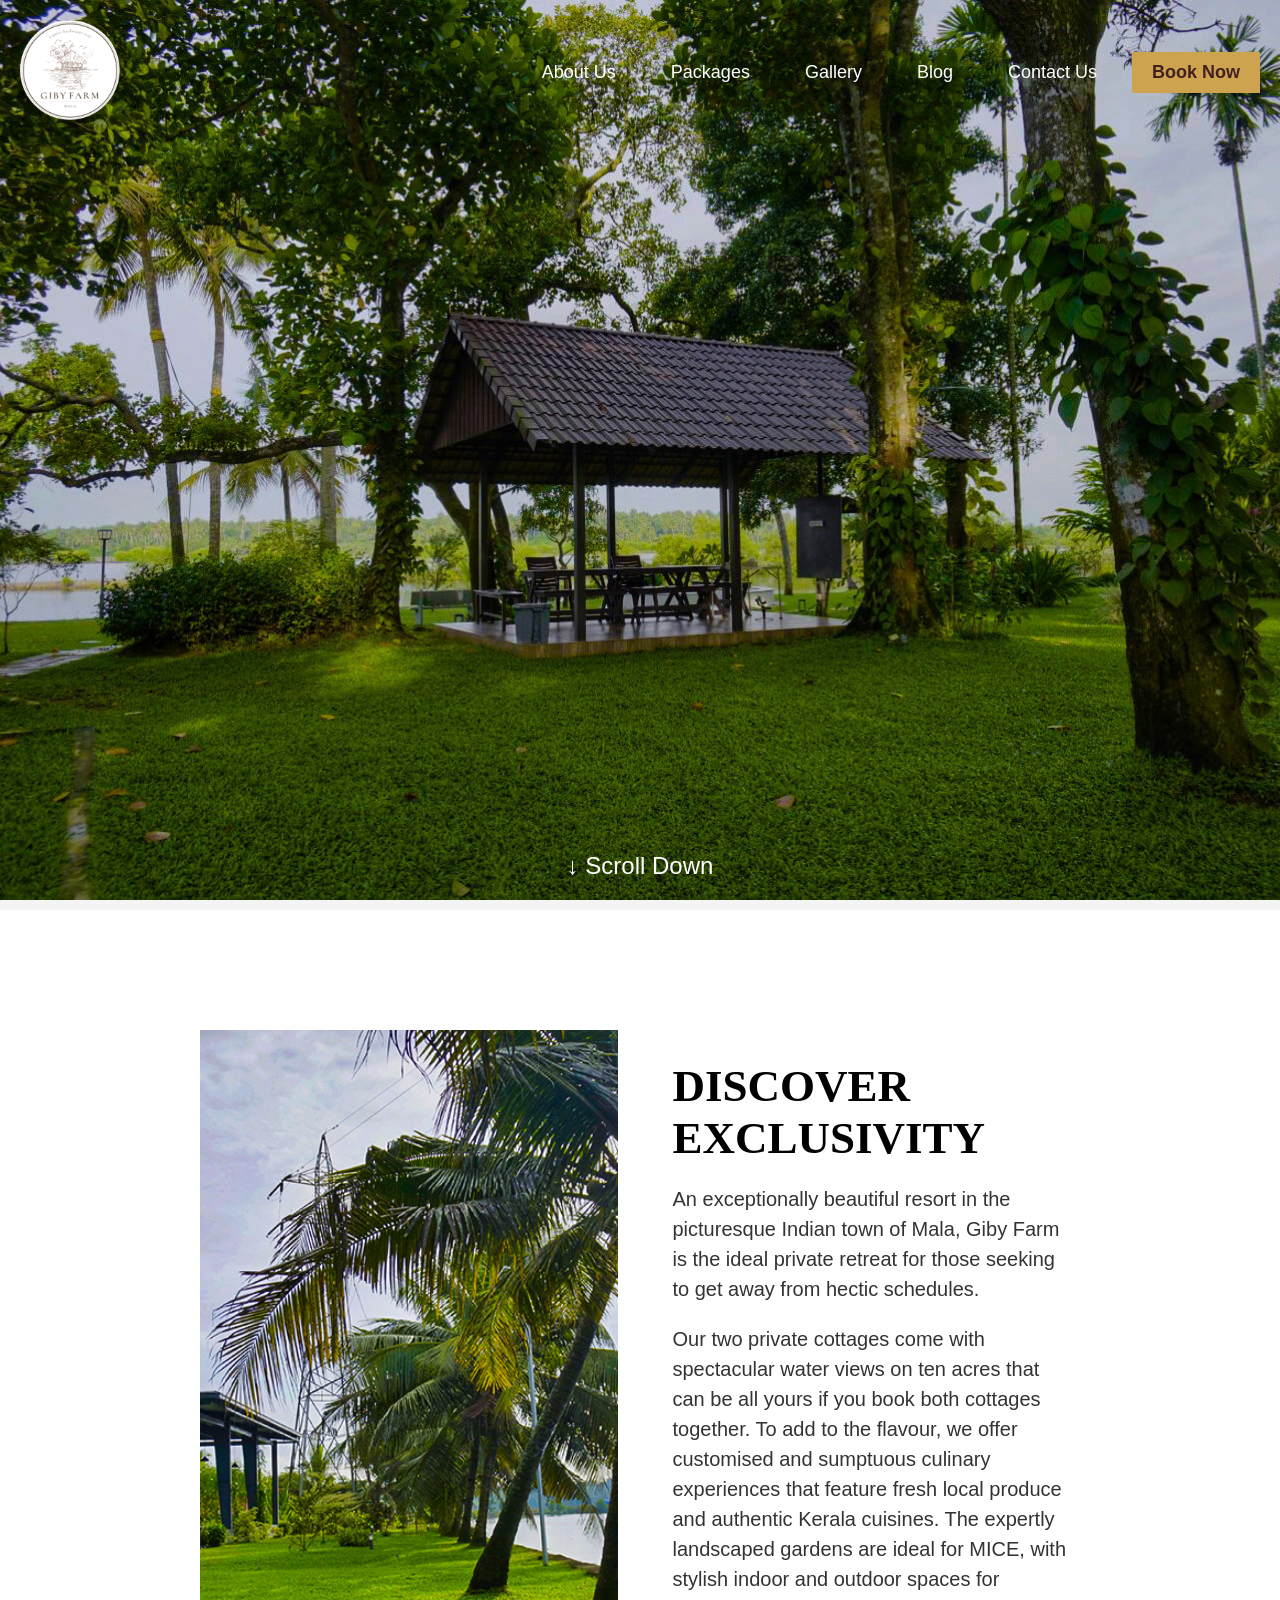
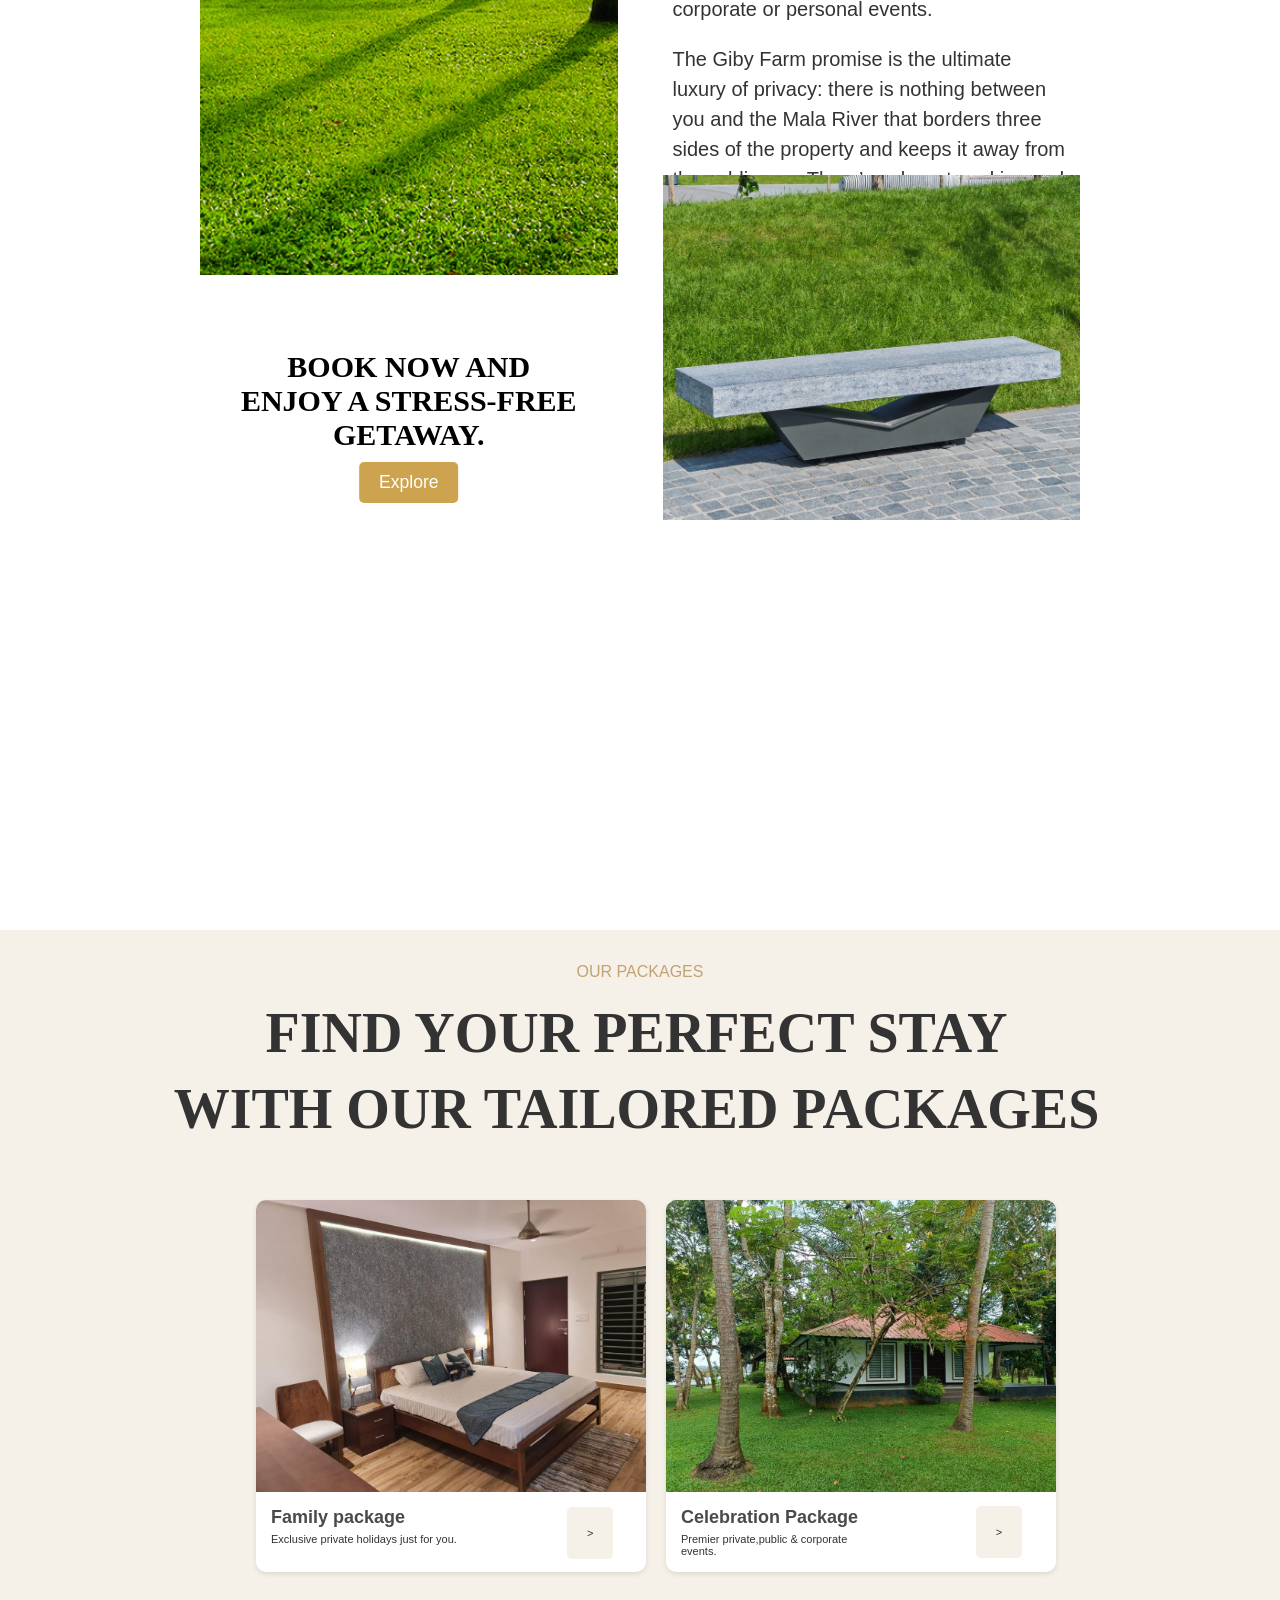
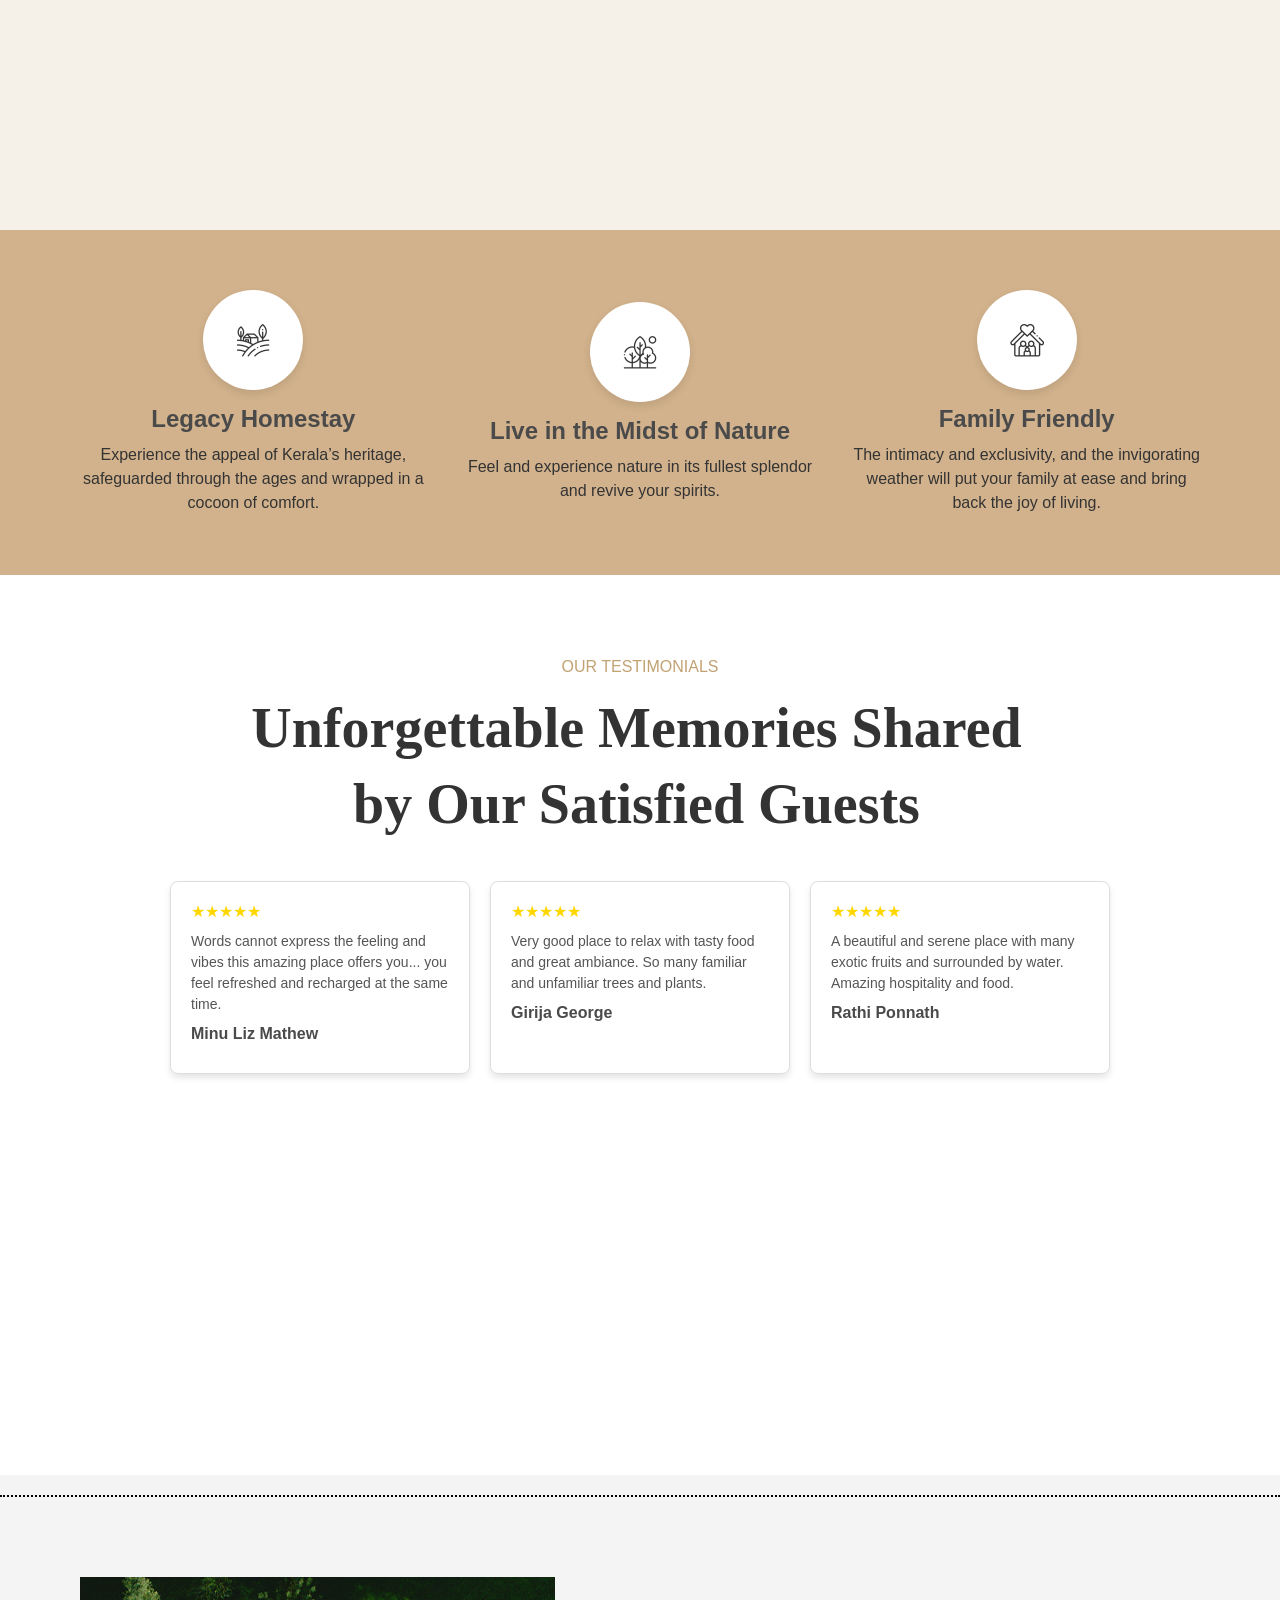
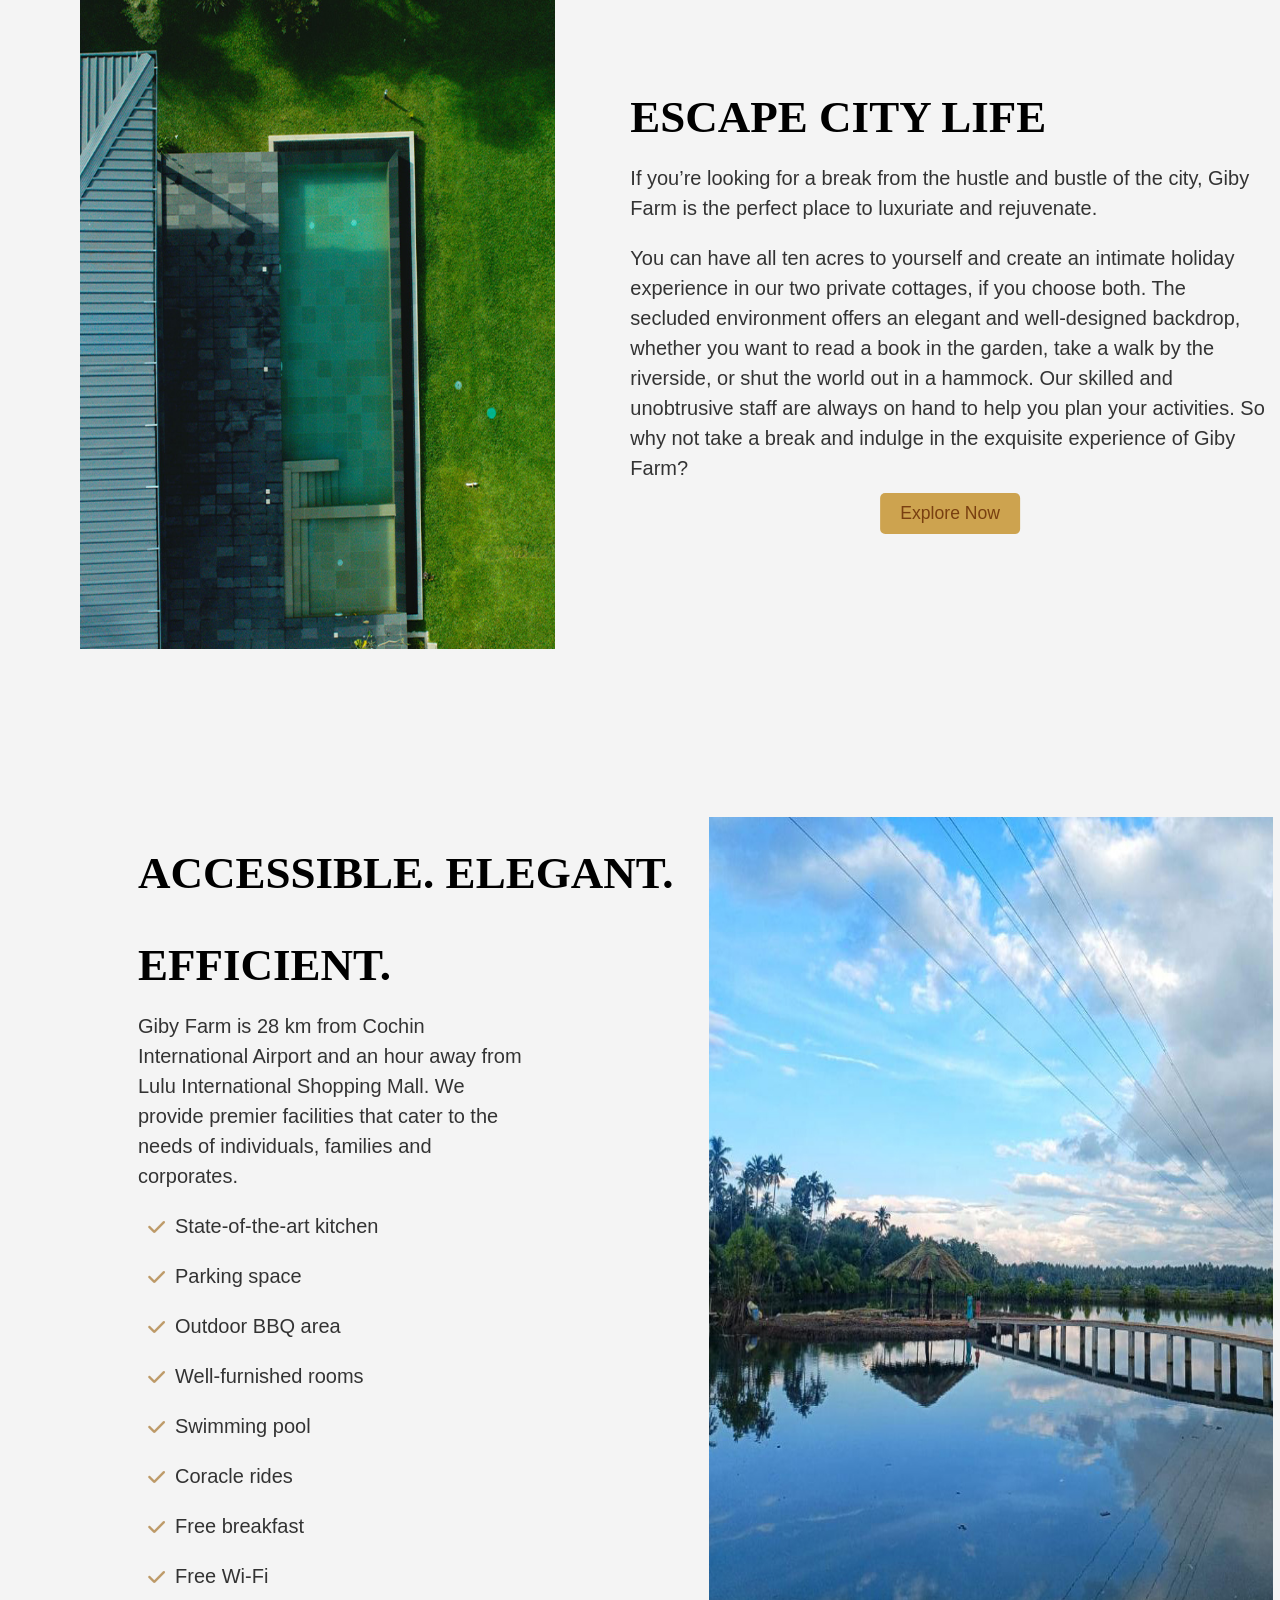
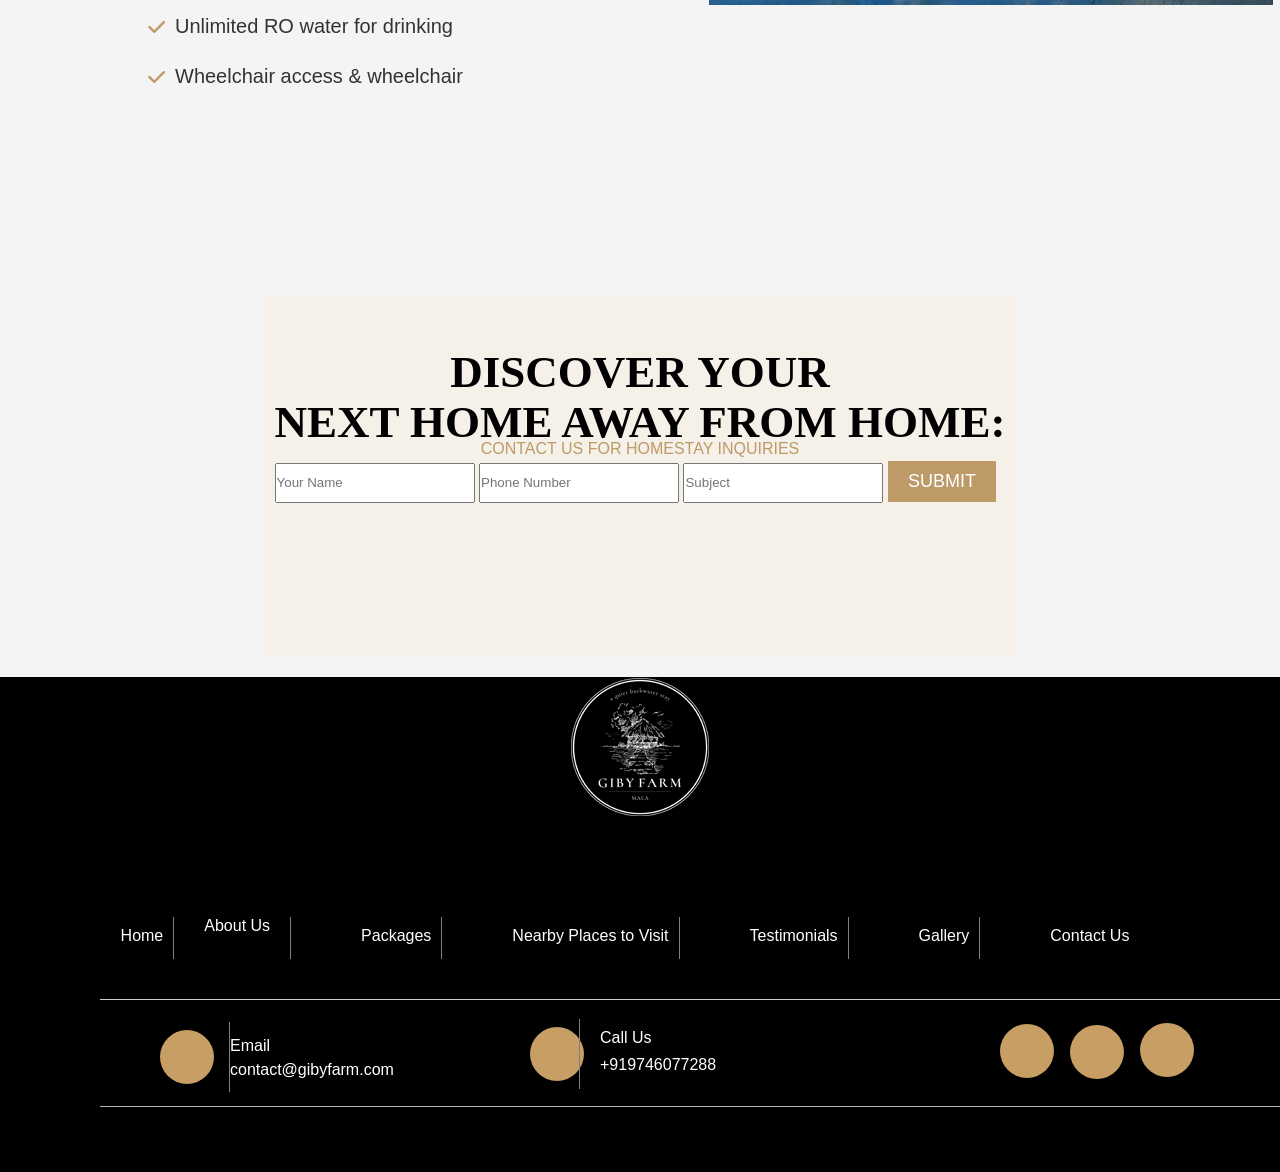
<file: index.html>
<!DOCTYPE html>
<html lang="en">
<head>
    <meta charset="UTF-8">
    <meta name="viewport" content="width=device-width, initial-scale=1.0">
    <title>Giby Farm</title>
    <link rel="stylesheet" href="css/style.css">
    <style>
        .testimonials {
            display: flex;
            justify-content: center;
            gap: 20px;
            margin: 40px 20px;
            overflow-x: auto;
            scroll-snap-type: x mandatory;
            padding: 10px;
        }

        .testimonial {
            flex: 0 0 300px;
            border: 1px solid #ddd;
            border-radius: 8px;
            padding: 20px;
            box-shadow: 0 4px 6px rgba(0, 0, 0, 0.1);
            scroll-snap-align: center;
        }

        .testimonial h3 {
            margin-top: 10px;
            font-size: 16px;
            font-weight: bold;
        }

        .testimonial p {
            font-size: 14px;
            color: #555;
            margin: 10px 0;
        }

        .testimonial .stars {
            color: gold;
            margin-bottom: 10px;
        }

        hr {
            border: none;
            border-top: 2px dotted black; /* Adjust the thickness and color as needed */
            margin: 20px 0; /* Optional: adds some space above and below the line */
        }
    </style>
</head>
<body>
    <header>
        <div class="nav">
            <div class="logo">
                <img src="images/logo.png" alt="Giby Farm Logo">
            </div>
            <nav>
                <button>About Us</button>
                <button>Packages</button>
                <button>Gallery</button>
                <button>Blog</button>
                <button>Contact Us</button>
                <button class="book-now">Book Now</button>
            </nav>
        </div>
        <!-- <div class="content">
            <h1>Resort Living</h1>
            <p>Where Privacy is the Ultimate Luxury</p>
            <a href="#">Explore</a>
        </div> -->
        <div class="scroll-indicator">
            &#8595; Scroll Down
        </div>
    </header>
    <div class="box1"></div>
    <div class="container">
        <div class="row">
            <div class="grid1"><img src="images/about.jpg" alt=""></div>
            <div>
                <h2><span>DISCOVER</span><span> EXCLUSIVITY</span></h2>
                <p>An exceptionally beautiful resort in the picturesque Indian town of Mala, Giby Farm is the ideal private retreat for those seeking to get away from hectic schedules. </p>
                <p>Our two private cottages come with spectacular water views on ten acres that can be all yours if you book both cottages together. To add to the flavour, we offer customised and sumptuous culinary experiences that feature fresh local produce and authentic Kerala cuisines. The expertly landscaped gardens are ideal for MICE, with stylish indoor and outdoor spaces for corporate or personal events. </p>
                <p>The Giby Farm promise is the ultimate luxury of privacy: there is nothing between you and the Mala River that borders three sides of the property and keeps it away from the public eye. There’s only water, skies and emerald greenery as far as the eye can see. It’s a perfect balance of privacy, comfort and refined opulence in truly verdant splendour.</p>

            </div>
            <!-- <div></div> -->
            <!-- <div></div> -->
            <div>
                <h2 id="we"><span>BOOK NOW AND</span> <br> <span> ENJOY A STRESS-FREE GETAWAY.</span></h2>
                <a href="#">Explore</a>
            </div>
            <div class="grid4"><img src="industrial-stone-bench-1024x757.jpg" alt=""></div>
        </div>
    </div>
    <div class="box2">
        <p style="color: #c2a273; text-align: center; padding-top: 30px;">OUR PACKAGES</p>
        <h1>FIND YOUR PERFECT STAY</h1>
        <h1> WITH OUR TAILORED PACKAGES</h1>
        <div class="card">
            <div class="menu-item">
                <img src="images/PHOTO-2023-03-13-14-43-526.jpg" alt="first" width="100px" height="100px">
                <div class="menu-item-content">
                  <h3>Family package</h3>
                  <span class="p1">Exclusive private holidays just for you.<button1>></button1> <br></br></span>
                  
                </div>
            </div>
            <div class="menu-item">
                <img src="images/PHOTO-2023-03-13-14-43-5010.jpg" alt="first" width="100px" height="100px">
                <div class="menu-item-content">
                  <h3>Celebration Package</h3>
                  <span class="p2">Premier private,public & corporate events.<button2>></button2> </span>
                </div>
              </div>
        </div>
    </div>

    <div class="features-section">
        <div class="feature">
          <div class="icon">
            <img src="images/legacy-homestay.png" alt="Legacy Homestay" />
          </div>
          <h3>Legacy Homestay</h3>
          <p>Experience the appeal of Kerala’s heritage, safeguarded through the ages and wrapped in a cocoon of comfort.</p>
        </div>
        <div class="feature">
          <div class="icon">
            <img src="images/liveinthemidstofnature.png" alt="Live in Nature" />
          </div>
          <h3>Live in the Midst of Nature</h3>
          <p>Feel and experience nature in its fullest splendor and revive your spirits.</p>
        </div>
        <div class="feature">
          <div class="icon">
            <img src="images/familycordial.png" alt="Family Friendly" />
          </div>
          <h3>Family Friendly</h3>
          <p>The intimacy and exclusivity, and the invigorating weather will put your family at ease and bring back the joy of living.</p>
        </div>
      </div>
      
    <div class="box4">
        <p style="color: #c2a273; text-align: center; padding-top: 80px;">OUR TESTIMONIALS</p>
        <h1>Unforgettable Memories Shared </h1>
         <h1>   by Our Satisfied Guests</h1>

    <section class="testimonials">
        <div class="testimonial">
            <div class="stars">★★★★★</div>
            <p>Words cannot express the feeling and vibes this amazing place offers you... you feel refreshed and recharged at the same time.</p>
            <h3>Minu Liz Mathew</h3>
        </div>
        <div class="testimonial">
            <div class="stars">★★★★★</div>
            <p>Very good place to relax with tasty food and great ambiance. So many familiar and unfamiliar trees and plants.</p>
            <h3>Girija George</h3>
        </div>
        <div class="testimonial">
            <div class="stars">★★★★★</div>
            <p>A beautiful and serene place with many exotic fruits and surrounded by water. Amazing hospitality and food.</p>
            <h3>Rathi Ponnath</h3>
        </div>
    </section>
    </div>
    <hr>
    <div class="city">
        <div class="pool">
            <img src="images/pool.jpg" alt="">
        </div>
        <div class="citylife">
            <h1>ESCAPE CITY LIFE</h1>
            <p>If you’re looking for a break from the hustle and bustle of the city, Giby Farm is the perfect place to luxuriate and rejuvenate.</p>
            <p>You can have all ten acres to yourself and create an intimate holiday experience in our two private cottages, if you choose both. The secluded environment offers an elegant and well-designed backdrop, whether you want to read a book in the garden, take a walk by the riverside, or shut the world out in a hammock. Our skilled and unobtrusive staff are always on hand to help you plan your activities. So why not take a break and indulge in the exquisite experience of Giby Farm?</p>
            <a href="" class="explorebtn">Explore Now</a>
        </div>
    </div>
    <div class="elegant">
        <div class="eleg">
            <h1>ACCESSIBLE. ELEGANT.</h1>
            <h1>EFFICIENT.</h1>
            <p>Giby Farm is 28 km from Cochin International Airport and an hour away from Lulu International Shopping Mall. We provide premier facilities that cater to the needs of individuals, families and corporates.</p>
            <p><img src="images/tick.png" alt="">State-of-the-art kitchen </p>
            <p><img src="images/tick.png" alt="">Parking space </p>
            <p><img src="images/tick.png" alt="">Outdoor BBQ area</p>
            <p><img src="images/tick.png" alt="">Well-furnished rooms </p>
            <p><img src="images/tick.png" alt="">Swimming pool </p>
            <p><img src="images/tick.png" alt="">Coracle rides </p>
            <p><img src="images/tick.png" alt="">Free breakfast </p>
            <p><img src="images/tick.png" alt="">Free Wi-Fi </p>
            <p><img src="images/tick.png" alt="">Unlimited RO water for drinking </p>
            <p><img src="images/tick.png" alt="">Wheelchair access & wheelchair </p>
        </div>
        <div class="lake">
            <img src="images/giby2.jpg" alt="">
        </div>
    </div>
    <div class="discover">
        <div class="fromhome" style="background-color: #f5f0e8; padding-top: 40px;">
            <h2>DISCOVER YOUR</h2>
            <h2>NEXT HOME AWAY FROM HOME:</h2>
            <p>CONTACT US FOR HOMESTAY INQUIRIES</p>
            <div class="inp" style="padding-left: 10px; align-items: center; justify-content: center;">
                <input type="text" style="width: 200px; height: 40px;" placeholder="Your Name">
                <input type="text" style="width: 200px; height: 40px;" placeholder="Phone Number">
                <input type="text" style="width: 200px; height: 40px;" placeholder="Subject">
                <button>SUBMIT</button>
            </div>
        </div>
    </div>
    <div class="footer">
        <div class="footertop">
            <img src="images/logo-footer.png" alt="">
            
        </div>
        <div class="f1">
            <div class="foot" style="color: white; border-right: 1px solid gray; padding: 10px;">Home </div>
            <div class="foot" style="color: white; border-right: 1px solid gray; padding-right: 20px; ">About Us</div><hr>
            <div class="foot" style="color: white; border-right: 1px solid gray; padding: 10px;">Packages</div><hr>
            <div class="foot" style="color: white; border-right: 1px solid gray; padding: 10px;">Nearby Places to Visit</div><hr>
            <div class="foot" style="color: white; border-right: 1px solid gray; padding: 10px;">Testimonials</div><hr>
            <div class="foot" style="color: white; border-right: 1px solid gray; padding: 10px;">Gallery</div><hr>
            <div class="foot" style="color: white; padding: 10px;">Contact Us</div><hr>
        </div>
        <hr style="border: none; 
        border-top: 0.1px solid white; 
        margin: 20px 0; 
        opacity: 0.8; position: relative; top: 120px; left: 100px; width: 1300px ; ">
        <i class="fa fa-envelope" style="font-size:24px; background-color:#c79e64; color:rgb(21, 19, 19); width:54px; height:54px; border-radius:50%; display:flex; justify-content:center; align-items:center; position: relative; top: 130px; left: 160px; "></i>
        <p style="color: white; position: relative; left: 230px; top: 80px; "  >Email</p>
        <p style="color: white; position: relative; left: 230px; top: 80px; "  >contact@gibyfarm.com</p>
        <div class="foot" style="color: white; border-right: 1px solid gray; padding: 35px; position: relative; right: 1050px; top: 20px; "  > </div>
        <i class="fa fa-phone" style="font-size:24px; background-color:#c79e64; color:rgb(22, 20, 20); width:54px; height:54px; border-radius:50%; display:flex; justify-content:center; align-items:center; position: relative; left: 530px; bottom: 45px; "></i>
        <p style="color: rgb(255, 255, 255); position: relative; left: 600px; top: -100px;  "  >Call Us</p>
        <p style="color: rgb(255, 255, 255); position: relative; left: 600px; top: -97px;  "  >+919746077288</p>
        <div class="foot" style="color: white; border-right: 1px solid gray; padding: 35px; position: relative; right: 700px; top: -155px; "  > </div>
        <i class="fa fa-facebook-f" style="font-size:24px; background-color:#c79e64; color:rgb(0, 0, 0); width:54px; height:54px; border-radius:50%; display:flex; justify-content:center; align-items:center; position: relative; bottom: 220px; left: 1000px; "></i>

        <i class="fa fa-instagram" style="font-size:24px; background-color:#c79e64; color:rgb(23, 22, 22); width:54px; height:54px; border-radius:50%; display:flex; justify-content:center; align-items:center; position: relative; bottom: 273px; left: 1070px; "></i>

        <i class="fa fa-whatsapp" style="font-size:24px; background-color:#c79e64; color:rgb(0, 0, 0); width:54px; height:54px; border-radius:50%; display:flex; justify-content:center; align-items:center; position: relative; bottom: 329px; left: 1140px; "  ></i>

        <hr style="border: none; 
        border-top: 0.1px solid rgb(227, 222, 222); 
        margin: 20px 0; 
        opacity: 0.8; position: relative; bottom: 320px; left: 100px; width: 1310px ; ">

        </div>
    </div>
</body>
</html>
</file>
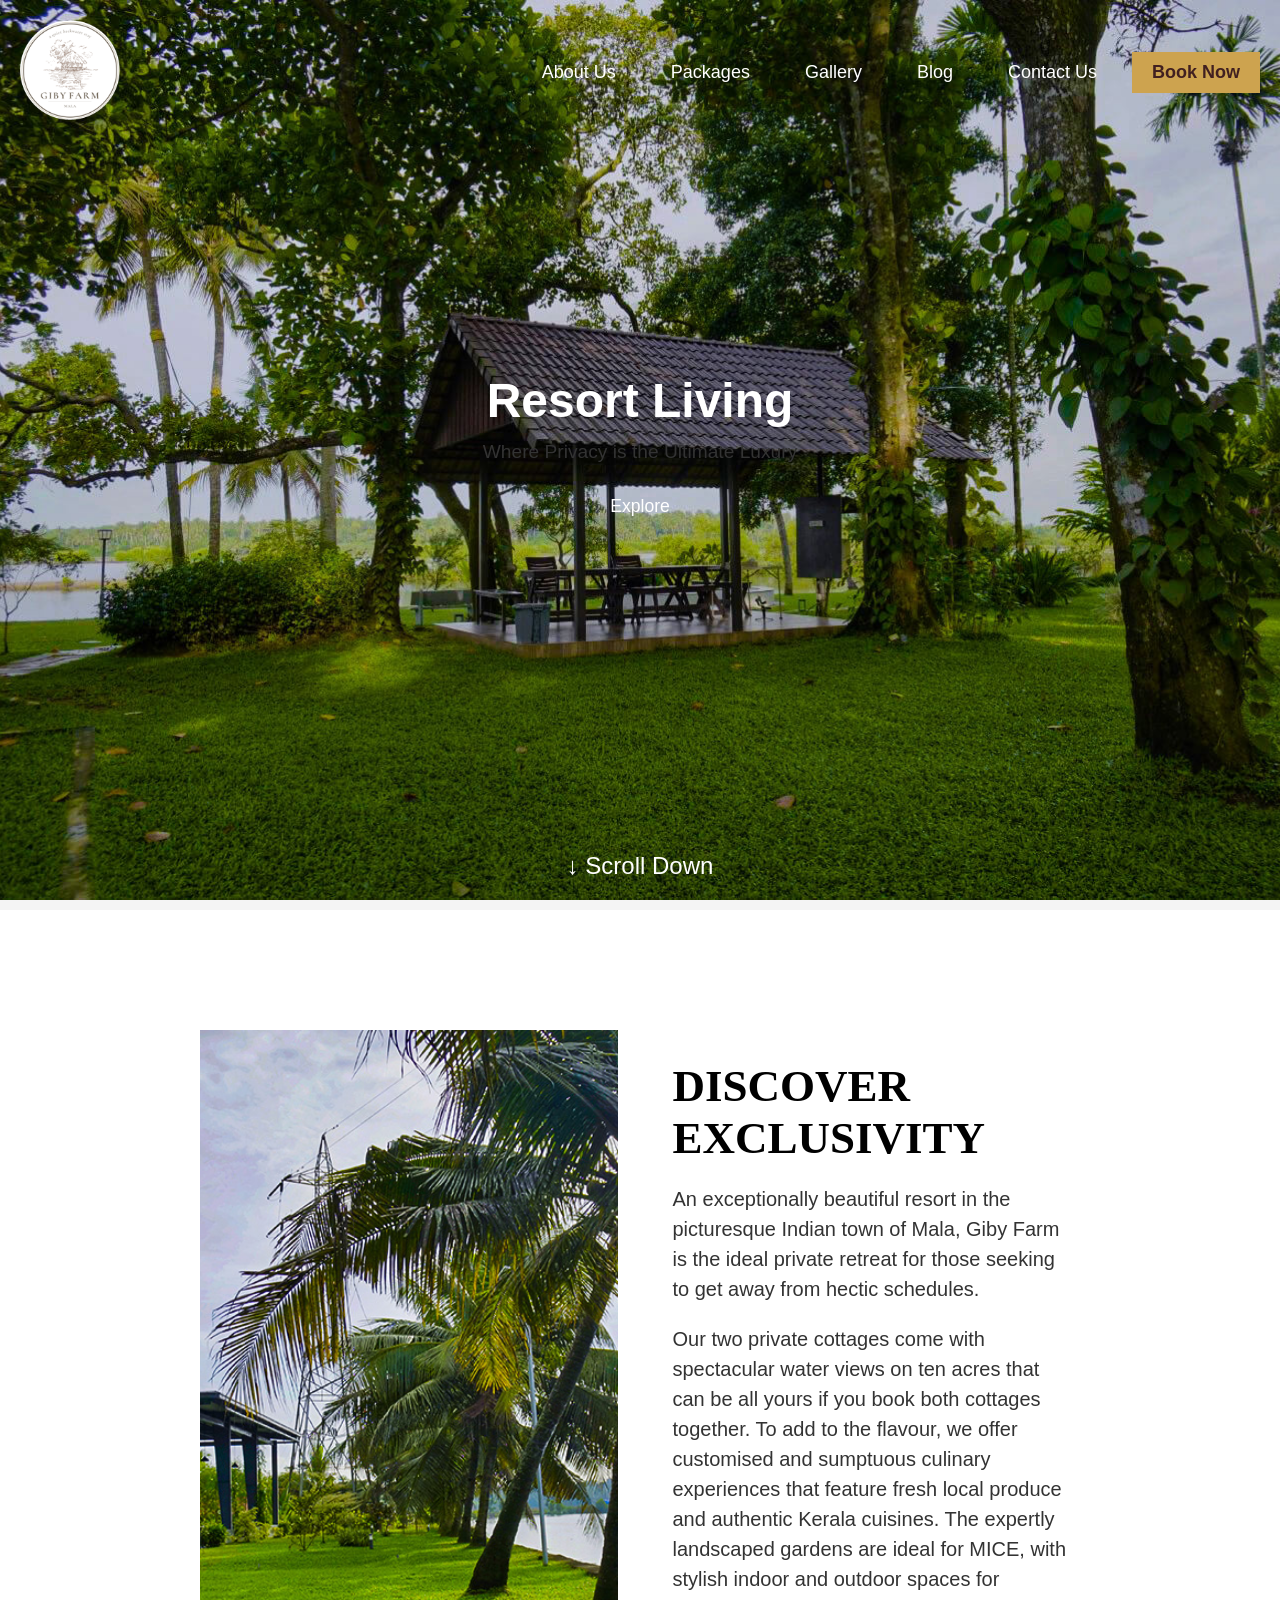
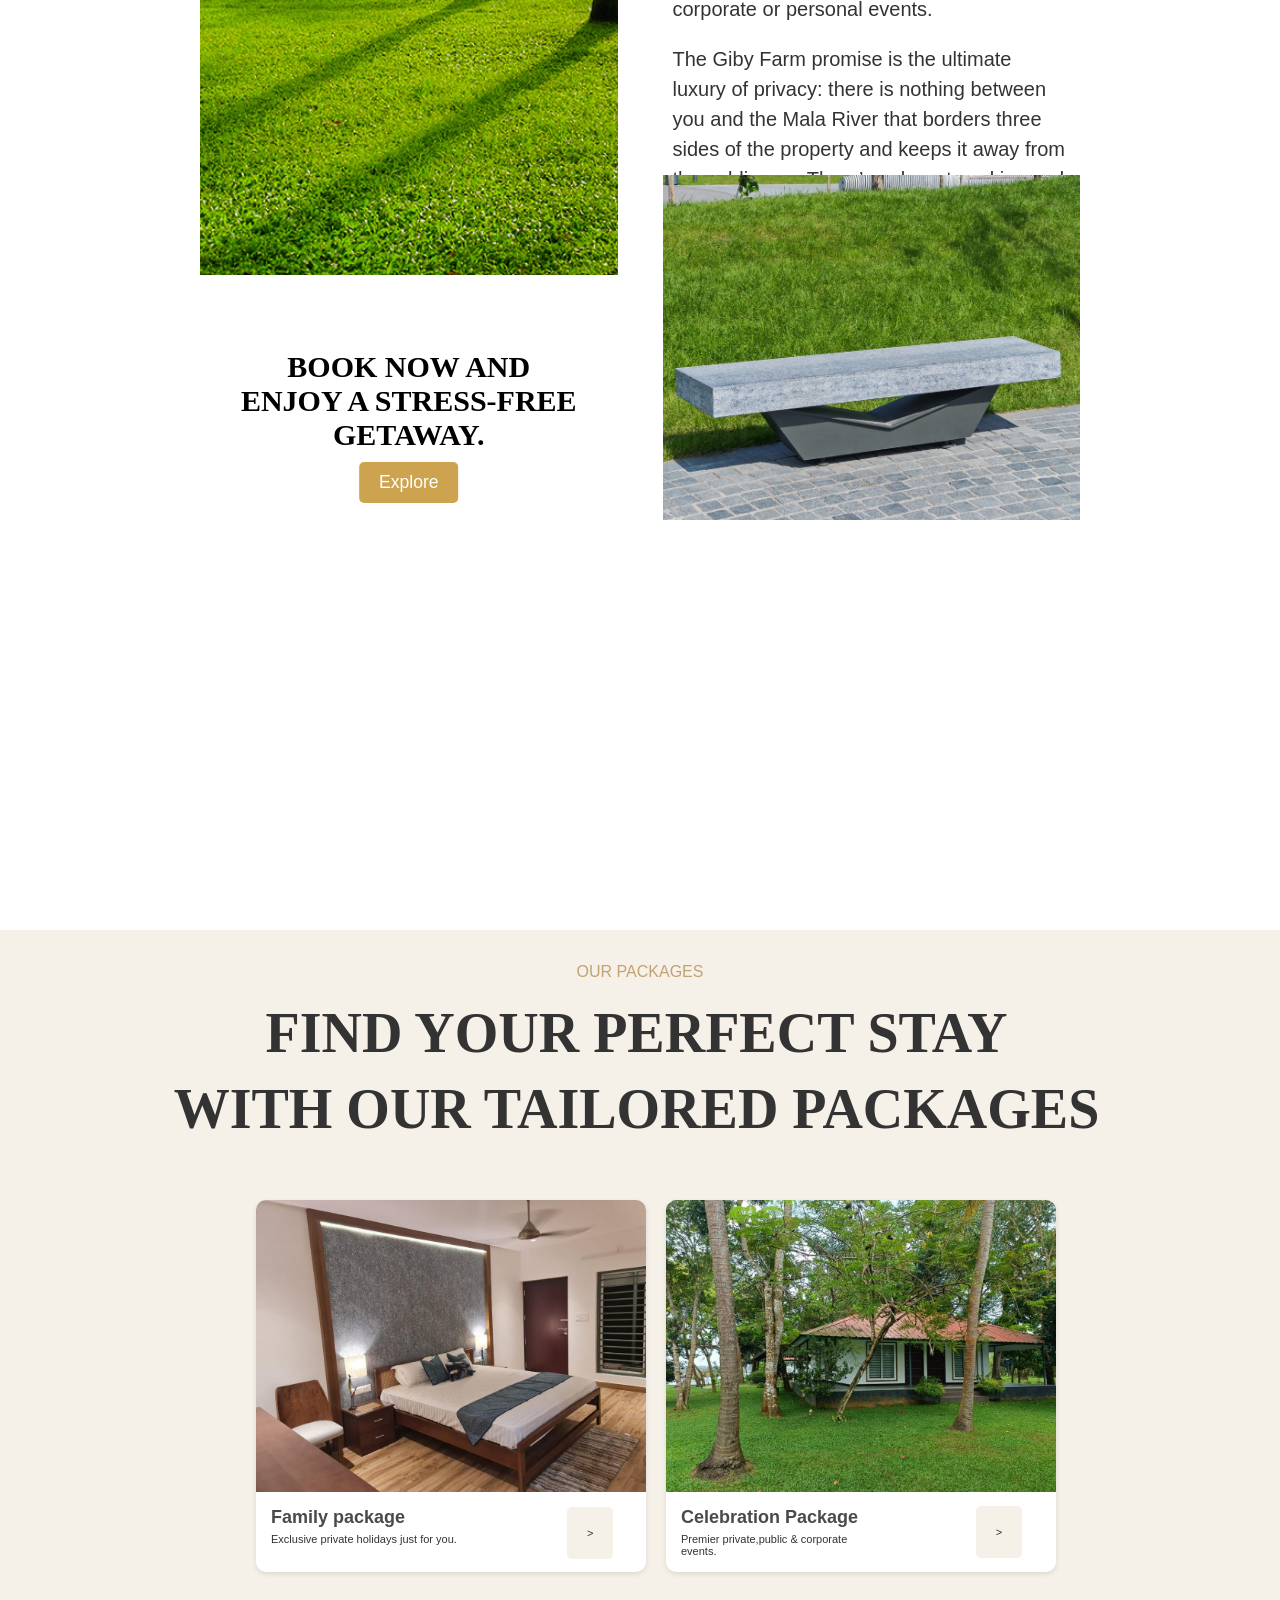
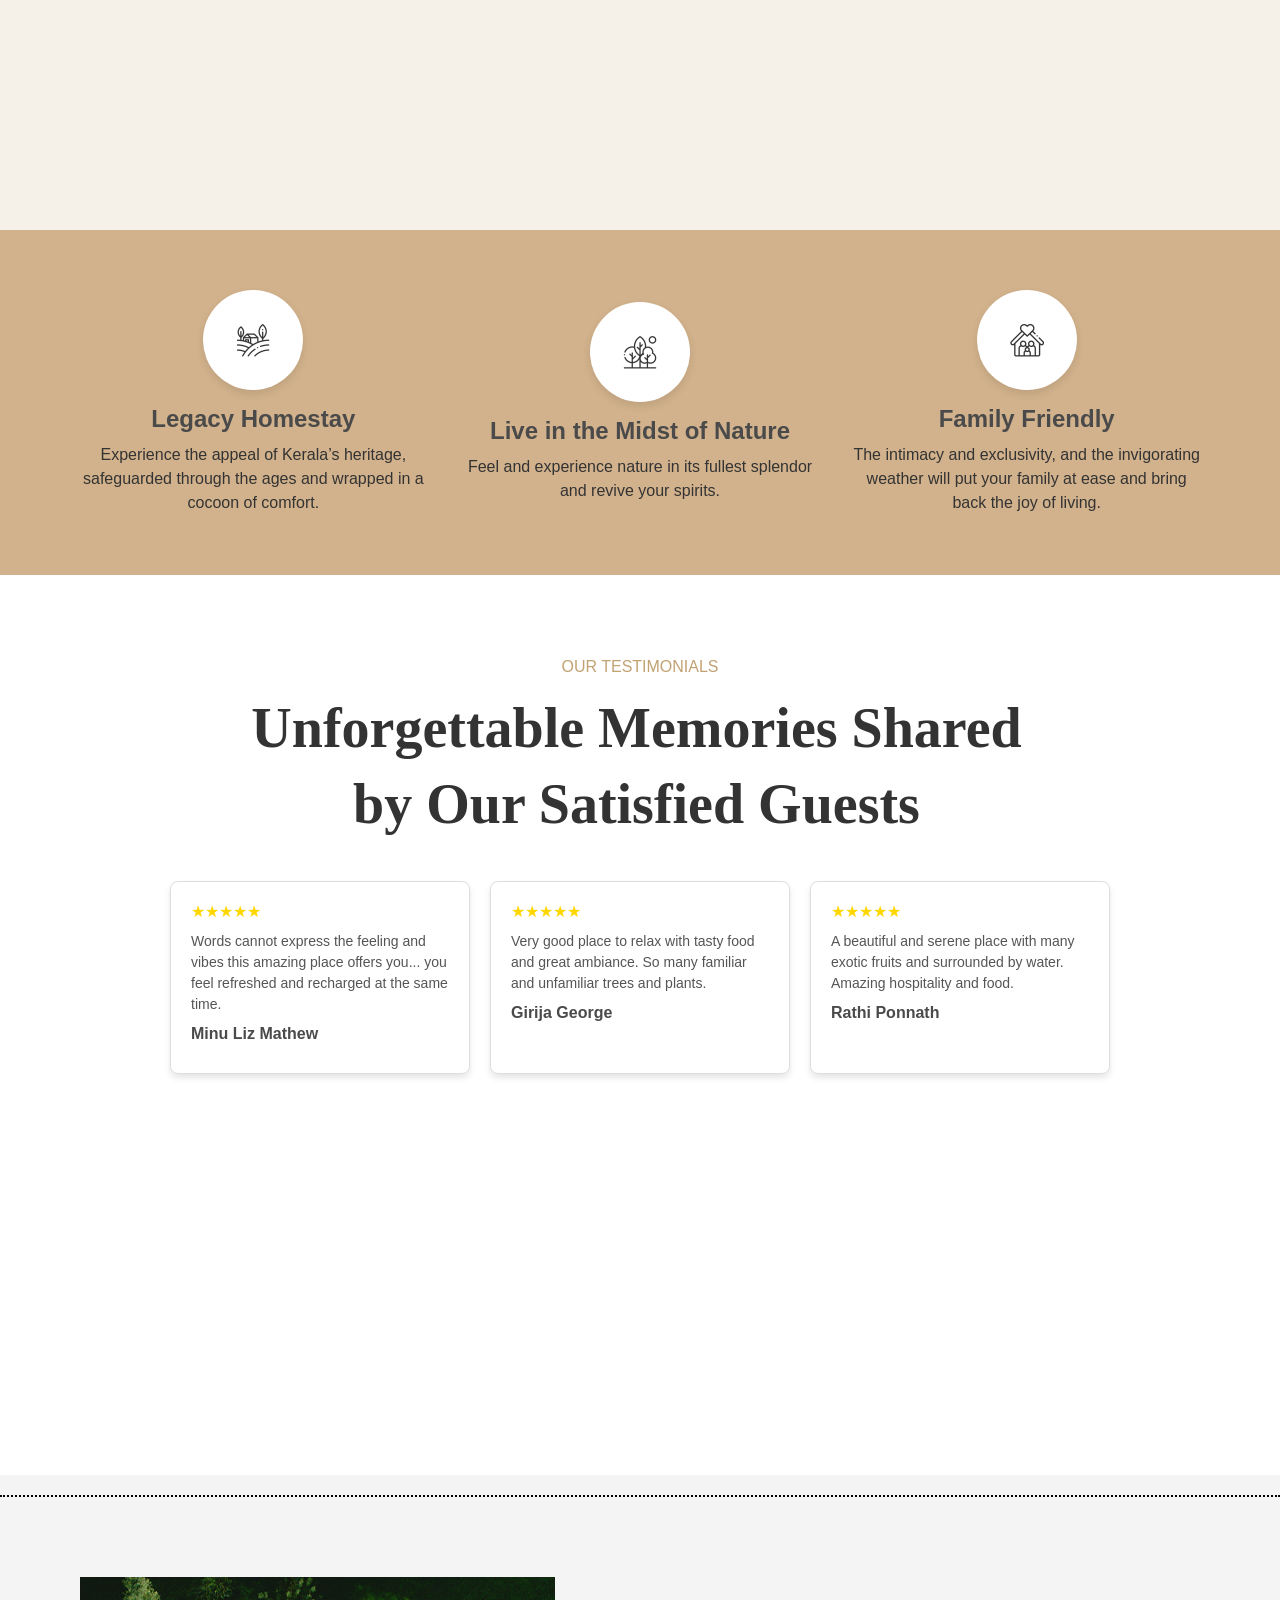
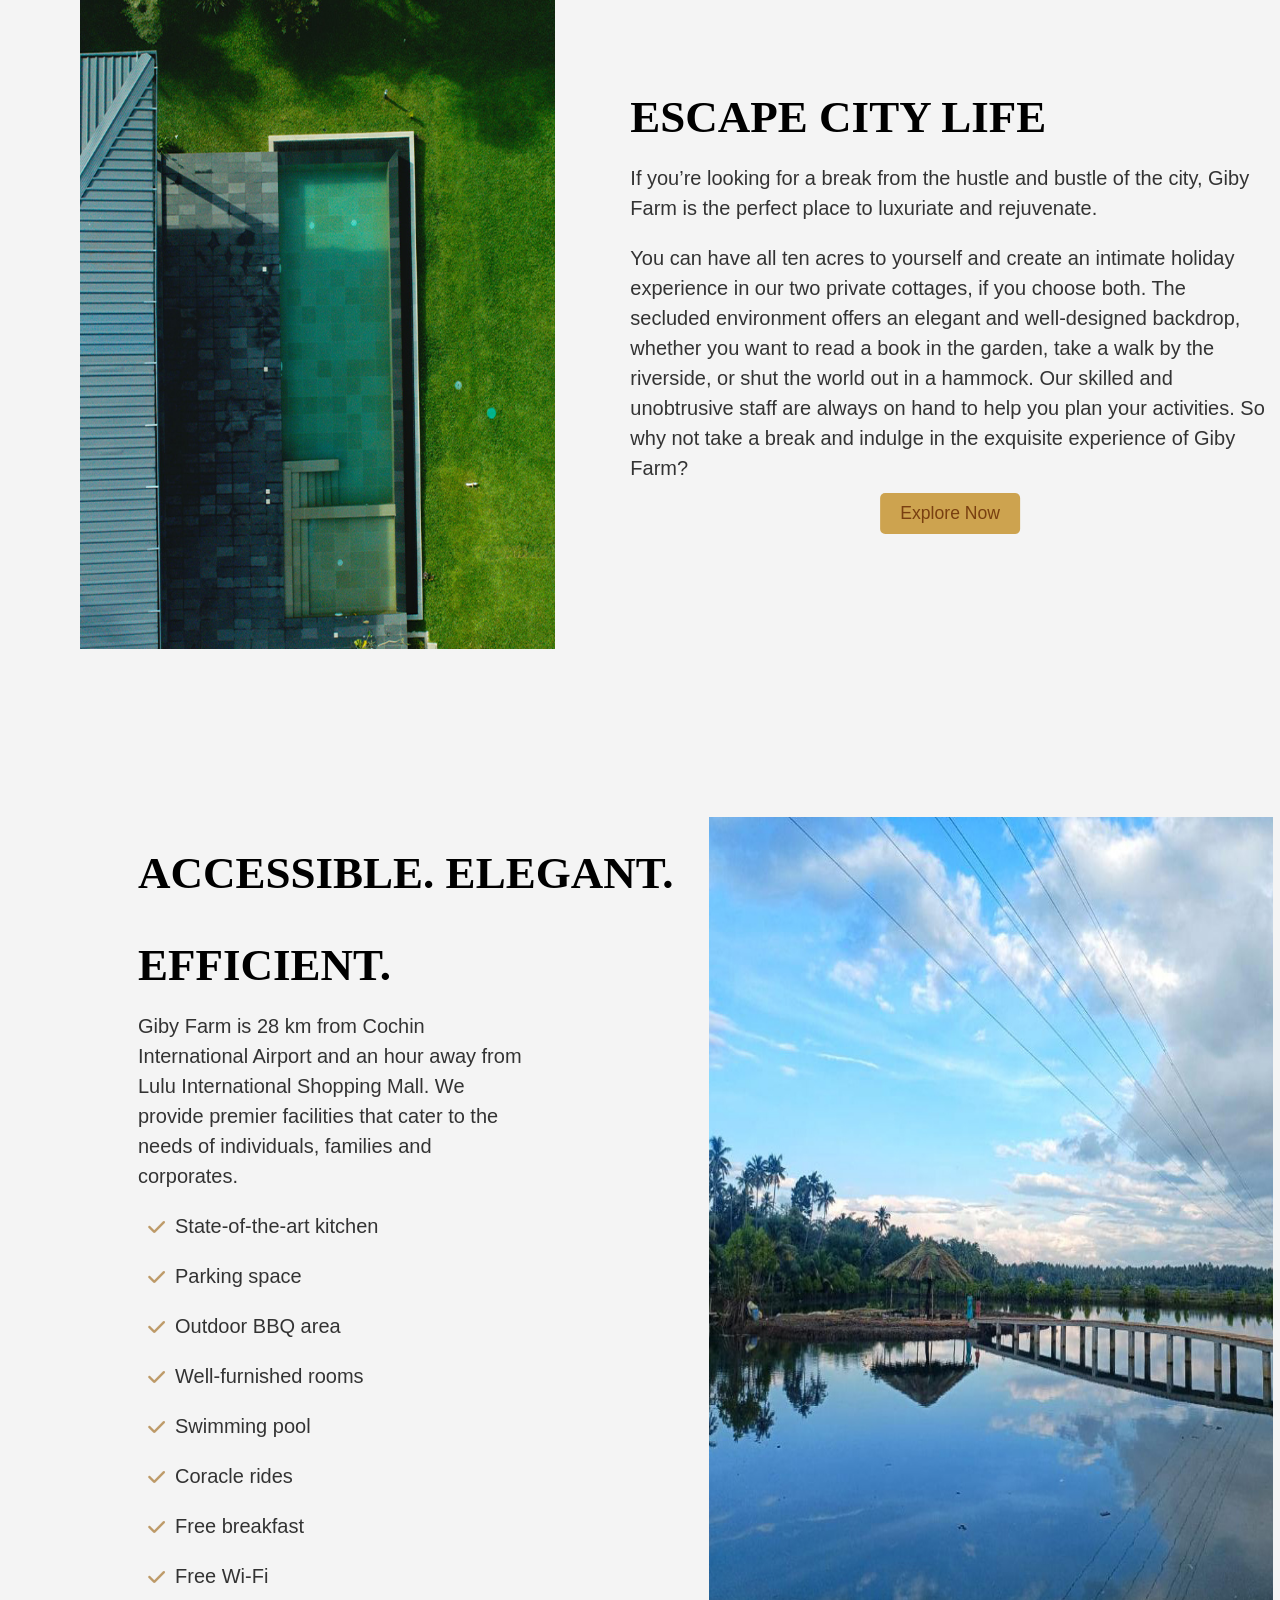
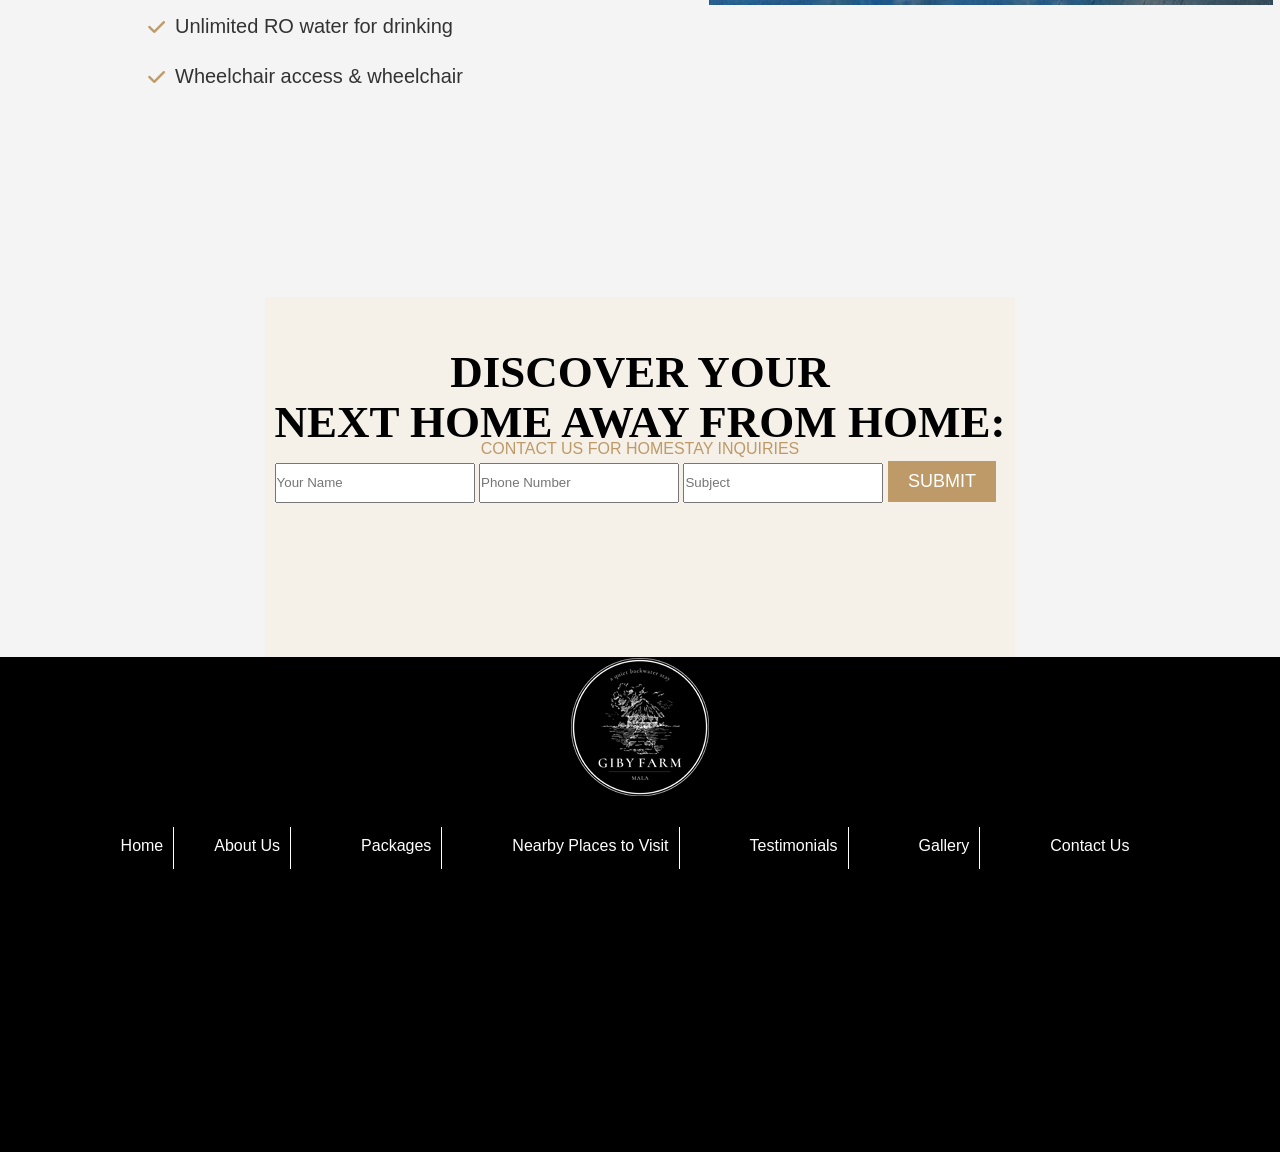
<file: newsetup/index.html>
<!DOCTYPE html>
<html lang="en">
<head>
    <meta charset="UTF-8">
    <meta name="viewport" content="width=device-width, initial-scale=1.0">
    <title>Giby Farm</title>
    <link rel="stylesheet" href="css/style.css">
    <style>
        .testimonials {
            display: flex;
            justify-content: center;
            gap: 20px;
            margin: 40px 20px;
            overflow-x: auto;
            scroll-snap-type: x mandatory;
            padding: 10px;
        }

        .testimonial {
            flex: 0 0 300px;
            border: 1px solid #ddd;
            border-radius: 8px;
            padding: 20px;
            box-shadow: 0 4px 6px rgba(0, 0, 0, 0.1);
            scroll-snap-align: center;
        }

        .testimonial h3 {
            margin-top: 10px;
            font-size: 16px;
            font-weight: bold;
        }

        .testimonial p {
            font-size: 14px;
            color: #555;
            margin: 10px 0;
        }

        .testimonial .stars {
            color: gold;
            margin-bottom: 10px;
        }

        hr {
            border: none;
            border-top: 2px dotted black; /* Adjust the thickness and color as needed */
            margin: 20px 0; /* Optional: adds some space above and below the line */
        }
    </style>
</head>
<body>
    <header>
        <div class="nav">
            <div class="logo">
                <img src="images/logo.png" alt="Giby Farm Logo">
            </div>
            <nav>
                <button>About Us</button>
                <button>Packages</button>
                <button>Gallery</button>
                <button>Blog</button>
                <button>Contact Us</button>
                <button class="book-now">Book Now</button>
            </nav>
        </div>
        <div class="content">
            <h1>Resort Living</h1>
            <p>Where Privacy is the Ultimate Luxury</p>
            <a href="#">Explore</a>
        </div>
        <div class="scroll-indicator">
            &#8595; Scroll Down
        </div>
    </header>
    <div class="box1"></div>
    <div class="container">
        <div class="row">
            <div class="grid1"><img src="images/about.jpg" alt=""></div>
            <div>
                <h2><span>DISCOVER</span><span> EXCLUSIVITY</span></h2>
                <p>An exceptionally beautiful resort in the picturesque Indian town of Mala, Giby Farm is the ideal private retreat for those seeking to get away from hectic schedules. </p>
                <p>Our two private cottages come with spectacular water views on ten acres that can be all yours if you book both cottages together. To add to the flavour, we offer customised and sumptuous culinary experiences that feature fresh local produce and authentic Kerala cuisines. The expertly landscaped gardens are ideal for MICE, with stylish indoor and outdoor spaces for corporate or personal events. </p>
                <p>The Giby Farm promise is the ultimate luxury of privacy: there is nothing between you and the Mala River that borders three sides of the property and keeps it away from the public eye. There’s only water, skies and emerald greenery as far as the eye can see. It’s a perfect balance of privacy, comfort and refined opulence in truly verdant splendour.</p>

            </div>
            <!-- <div></div> -->
            <!-- <div></div> -->
            <div>
                <h2 id="we"><span>BOOK NOW AND</span> <br> <span> ENJOY A STRESS-FREE GETAWAY.</span></h2>
                <a href="#">Explore</a>
            </div>
            <div class="grid4"><img src="industrial-stone-bench-1024x757.jpg" alt=""></div>
        </div>
    </div>
    <div class="box2">
        <p style="color: #c2a273; text-align: center; padding-top: 30px;">OUR PACKAGES</p>
        <h1>FIND YOUR PERFECT STAY</h1>
        <h1> WITH OUR TAILORED PACKAGES</h1>
        <div class="card">
            <div class="menu-item">
                <img src="images/PHOTO-2023-03-13-14-43-526.jpg" alt="first" width="100px" height="100px">
                <div class="menu-item-content">
                  <h3>Family package</h3>
                  <span class="p1">Exclusive private holidays just for you.<button1>></button1> <br></br></span>
                  
                </div>
            </div>
            <div class="menu-item">
                <img src="images/PHOTO-2023-03-13-14-43-5010.jpg" alt="first" width="100px" height="100px">
                <div class="menu-item-content">
                  <h3>Celebration Package</h3>
                  <span class="p2">Premier private,public & corporate events.<button2>></button2> </span>
                </div>
              </div>
        </div>
    </div>

    <div class="features-section">
        <div class="feature">
          <div class="icon">
            <img src="images/legacy-homestay.png" alt="Legacy Homestay" />
          </div>
          <h3>Legacy Homestay</h3>
          <p>Experience the appeal of Kerala’s heritage, safeguarded through the ages and wrapped in a cocoon of comfort.</p>
        </div>
        <div class="feature">
          <div class="icon">
            <img src="images/liveinthemidstofnature.png" alt="Live in Nature" />
          </div>
          <h3>Live in the Midst of Nature</h3>
          <p>Feel and experience nature in its fullest splendor and revive your spirits.</p>
        </div>
        <div class="feature">
          <div class="icon">
            <img src="images/familycordial.png" alt="Family Friendly" />
          </div>
          <h3>Family Friendly</h3>
          <p>The intimacy and exclusivity, and the invigorating weather will put your family at ease and bring back the joy of living.</p>
        </div>
      </div>
      
    <div class="box4">
        <p style="color: #c2a273; text-align: center; padding-top: 80px;">OUR TESTIMONIALS</p>
        <h1>Unforgettable Memories Shared </h1>
         <h1>   by Our Satisfied Guests</h1>

    <section class="testimonials">
        <div class="testimonial">
            <div class="stars">★★★★★</div>
            <p>Words cannot express the feeling and vibes this amazing place offers you... you feel refreshed and recharged at the same time.</p>
            <h3>Minu Liz Mathew</h3>
        </div>
        <div class="testimonial">
            <div class="stars">★★★★★</div>
            <p>Very good place to relax with tasty food and great ambiance. So many familiar and unfamiliar trees and plants.</p>
            <h3>Girija George</h3>
        </div>
        <div class="testimonial">
            <div class="stars">★★★★★</div>
            <p>A beautiful and serene place with many exotic fruits and surrounded by water. Amazing hospitality and food.</p>
            <h3>Rathi Ponnath</h3>
        </div>
    </section>
    </div>
    <hr>
    <div class="city">
        <div class="pool">
            <img src="images/pool.jpg" alt="">
        </div>
        <div class="citylife">
            <h1>ESCAPE CITY LIFE</h1>
            <p>If you’re looking for a break from the hustle and bustle of the city, Giby Farm is the perfect place to luxuriate and rejuvenate.</p>
            <p>You can have all ten acres to yourself and create an intimate holiday experience in our two private cottages, if you choose both. The secluded environment offers an elegant and well-designed backdrop, whether you want to read a book in the garden, take a walk by the riverside, or shut the world out in a hammock. Our skilled and unobtrusive staff are always on hand to help you plan your activities. So why not take a break and indulge in the exquisite experience of Giby Farm?</p>
            <a href="" class="explorebtn">Explore Now</a>
        </div>
    </div>
    <div class="elegant">
        <div class="eleg">
            <h1>ACCESSIBLE. ELEGANT.</h1>
            <h1>EFFICIENT.</h1>
            <p>Giby Farm is 28 km from Cochin International Airport and an hour away from Lulu International Shopping Mall. We provide premier facilities that cater to the needs of individuals, families and corporates.</p>
            <p><img src="images/tick.png" alt="">State-of-the-art kitchen </p>
            <p><img src="images/tick.png" alt="">Parking space </p>
            <p><img src="images/tick.png" alt="">Outdoor BBQ area</p>
            <p><img src="images/tick.png" alt="">Well-furnished rooms </p>
            <p><img src="images/tick.png" alt="">Swimming pool </p>
            <p><img src="images/tick.png" alt="">Coracle rides </p>
            <p><img src="images/tick.png" alt="">Free breakfast </p>
            <p><img src="images/tick.png" alt="">Free Wi-Fi </p>
            <p><img src="images/tick.png" alt="">Unlimited RO water for drinking </p>
            <p><img src="images/tick.png" alt="">Wheelchair access & wheelchair </p>
        </div>
        <div class="lake">
            <img src="images/giby2.jpg" alt="">
        </div>
    </div>
    <div class="discover">
        <div class="fromhome" style="background-color: #f5f0e8; padding-top: 40px;">
            <h2>DISCOVER YOUR</h2>
            <h2>NEXT HOME AWAY FROM HOME:</h2>
            <p>CONTACT US FOR HOMESTAY INQUIRIES</p>
            <div class="inp" style="padding-left: 10px; align-items: center; justify-content: center;">
                <input type="text" style="width: 200px; height: 40px;" placeholder="Your Name">
                <input type="text" style="width: 200px; height: 40px;" placeholder="Phone Number">
                <input type="text" style="width: 200px; height: 40px;" placeholder="Subject">
                <button>SUBMIT</button>
            </div>
        </div>
    </div>
    <div class="footer">
        <div class="footertop">
            <img src="images/logo-footer.png" alt="">
            
        </div>
            <div class="f1">
                <div class="foot" style="color: white; border-right: 1px solid white; padding: 10px;">Home </div>
                <div class="foot" style="color: white; border-right: 1px solid white; padding: 10px; ">About Us</div><hr>
                <div class="foot" style="color: white; border-right: 1px solid white; padding: 10px;">Packages</div><hr>
                <div class="foot" style="color: white; border-right: 1px solid white; padding: 10px;">Nearby Places to Visit</div><hr>
                <div class="foot" style="color: white; border-right: 1px solid white; padding: 10px;">Testimonials</div><hr>
                <div class="foot" style="color: white; border-right: 1px solid white; padding: 10px;">Gallery</div><hr>
                <div class="foot" style="color: white; padding: 10px;">Contact Us</div><hr>
            </div>
            <hr style="color: #ddd;">
        </div>
    </div>
</body>
</html>
</file>
<file: css/style.css>
* {
    margin: 0;
    padding: 0;
    box-sizing: border-box;
}

body {
    font-family: Arial, sans-serif;
    background-color: #f4f4f4;
    color: #333;
}

header {
    position: relative;
    background: url(../images/giby-01-1.jpg) no-repeat center center/cover;
    height: 100vh;
    display: flex;
    flex-direction: column;
    justify-content: center;
    align-items: center;
}

.nav {
    display: flex;
    justify-content: space-between; /* Logo on left, nav on right */
    width: 100%;
    padding: 20px;
    position: absolute;
    top: 0;
}

.logo img {
    height: 100px; /* Adjust the logo size */
}

nav {
    display: flex;
    gap: 15px; /* Adds space between buttons */
    align-items: center;
}

nav button {
    text-decoration: none;
    color: #fff;
    font-size: 18px;
    padding: 10px 20px;
    background-color: transparent;
    border: none; /* This removes the border */
    cursor: pointer;
    transition: all 0.3s ease;
}

nav button:hover {
    background-color: #d3b489;
    color: #49361b;
}

nav .book-now {
    background-color: #cda34f;
    color: rgb(65, 32, 32);
    font-weight: bold;
}

nav .book-now:hover {
    background-color: #b38b47;
}


.content {
    text-align: center;
    color: #fff;
    z-index: 1; /* Ensures content is above the background */
}

.content h1 {
    font-size: 3em;
    margin-bottom: 10px;
}

.content p {
    font-size: 1.3em;
    margin-bottom: 20px;
    color: #bd9a68;
}

.content a {
    display: inline-block;
    /* background-color: #cda34f; */
    color: #fff;
    padding: 10px 20px;
    border-radius: 5px;
    text-decoration: none;
    font-size: 1.1em;
    transition: all 0.3s ease;
}

.content a:hover {
    background-color: #b38b47;
    color: #49361b;
}

.scroll-indicator {
    position: absolute;
    bottom: 20px;
    left: 50%;
    transform: translateX(-50%);
    color: #fff;
    font-size: 1.5em;
}

.box1 {
    width: 100%;
    background: url(../images/middle-bg.webp);
    z-index: 1;
    margin-top: 10px;
}

.container{
    width: 100%;
    height: 180vh;
    background-color: rgb(255, 255, 255);
    padding: 120px 200px;
}
.row{
    display: grid;
    grid-template-columns: 1fr 1fr;
    grid-template-rows: 700px 100px 200px;
    /* border: 1px solid black; */
    gap: 45px;
    background-color: rgb(255, 255, 255);
}

.row div {
    /* border: 1px solid black; */
    gap: 10px;
    background-color: rgb(255, 255, 255);
    
}


.row img {
    width: 100%; /* Ensure image fits the cell */
    height: 100%; /* Ensure image takes up full height of the container */
    object-fit: cover; 
}

.grid1 {
    grid-row: 1/3;
}

.grid4 {
    grid-row: 2/4;
}

.row h2{
    color: rgb(0, 0, 0);
    font-size: 45px;
    padding: 30px 10px 10px 10px;
    font-family: Cambria, Cochin, Georgia, Times, 'Times New Roman', serif
    
}
.row p{
    padding: 10px;
    color: #333;
    font-size: 20px;
    line-height: 30px;
}
.row #we{
    text-align: center;
    font-size: 30px;
}
.row a {
    display: inline-block; /* Makes anchor behave like a block element */
    background-color: #cda34f;
    color: #fff;
    padding: 10px 20px;
    border-radius: 5px;
    text-decoration: none;
    font-size: 1.1em;
    transition: all 0.3s ease;
    position: relative;
    left: 50%;
    transform: translate(-50%);
}

.row a:hover {
    background-color: #b38b47;
    color: #49361b;
}

.box2{
    width: 100%;
    height: 100vh;
    background-color: #f5f0e8;
    
}


.box2 h1{
    font-family: Cambria, Cochin, Georgia, Times, 'Times New Roman', serif;
    color: #333333;
    font-size: 56px;
    line-height: 54px;
    text-align: center;
    width: 90%;
    padding-top: 22px;
    padding-left: 121px;
}



.card {
    flex: 2;
    display: flex;
    height: 500px;
    width: 800px;
    gap: 20px;
    align-items: center;
    margin-left: 20%;
    
    
  }

  .menu-item {
    background-color: #fff;
    border-radius: 10px;
    box-shadow: 0 2px 5px rgba(0, 0, 0, 0.1);
    overflow: hidden;
    flex: 1 1 calc(33.333% - 20px);
    display: flex;
    flex-direction: column;
    justify-content: space-between; 
  }

  .menu-item img {
    width: 100%;
    height: auto;
  }

  .menu-item-content {
    padding: 15px;
    display: flex;
    flex-direction: column;
    gap: 5px;
  }

  .menu-item h3 {
    font-size: 18px;
    margin: 0;
  }

  .menu-item .p1 {
    font-size: 11px;
  }

  .menu-item .p2 {
    font-size: 11px;
  }

  .menu-item button1{
    background-color: #f5f0e8;
    color: #333;
    border: none;
    border-radius: 5px;
    padding: 20px ;
    cursor: pointer;
    transition: background-color 0.3s;
    margin-left: 70px;
    position: relative;
    bottom: 6px;
    left: 40px;
  }

  .menu-item button1:hover {
    background-color: #cda34f;
  }

  .menu-item button2   {
    background-color: #f5f0e8;
    color: #333;
    border: none;
    border-radius: 5px;
    padding: 20px ;
    cursor: pointer;
    transition: background-color 0.3s;
    margin-left: 72%;
    position: relative;
    bottom: 19px;
    
  }

  .menu-item button2:hover {
    background-color: #cda34f;
  }


.box4{
    width: 100%;
    height: 100vh;
    background-color: white;
}

.box4 h1{
    font-family: Cambria, Cochin, Georgia, Times, 'Times New Roman', serif;
    color: #333333;
    font-size: 56px;
    line-height: 54px;
    text-align: center;
    width: 90%;
    padding-top: 22px;
    padding-left: 121px;
}
.city{
    width: 100%;
    height: 100vh;
    padding-left: 80px;
    padding-top: 60px;
    display: flex;
    justify-content: center;
    align-items: center;
}
.pool{
    height: 100%;
}
.pool img{
    width: 88%;
    height: 80%;
}

.citylife{
    height: 80%;
    width: 60%;

}

.citylife h1{
    color: rgb(0, 0, 0);
    font-size: 45px;
    padding: 30px 10px 10px 10px;
    font-family: Cambria, Cochin, Georgia, Times, 'Times New Roman', serif
}

.citylife p{
    padding: 10px;
    color: #333;
    font-size: 20px;
    line-height: 30px;
}


.citylife a{
    display: inline-block; /* Makes anchor behave like a block element */
    background-color: #cda34f;
    color: #793f10;
    padding: 10px 20px;
    border-radius: 5px;
    text-decoration: none;
    font-size: 1.1em;
    transition: all 0.3s ease;
    position: relative;
    left: 50%;
    transform: translate(-50%);

}

.elegant{
    width: 50%;
    height: 120vh;
    display: flex;
    margin-left: 10%;
}
.eleg h1{
    color: rgb(0, 0, 0);
    font-size: 45px;
    padding: 30px 10px 10px 10px;
    font-family: Cambria, Cochin, Georgia, Times, 'Times New Roman', serif;
    
    width: 140%;
}
.eleg p{
    padding: 10px;
    color: #333;
    font-size: 20px;
    line-height: 30px;
}

.eleg img{
    padding-left: 10px;
    padding-right: 10px;
}
.lake img{
    width: 324%;
    height: 73%;
    padding-left: 166px;
}
.discover{
    width: 100%;
    height: 40vh;
    display: flex;
    justify-content: center;
}
.fromhome h2{
    color: rgb(0, 0, 0);
    font-size: 45px;
    padding: 30px 10px 10px 10px;
    font-family: Cambria, Cochin, Georgia, Times, 'Times New Roman', serif;
    line-height: 10px;
    text-align: center;
}
.fromhome p{
    color: #bd9a68;
    text-align: center;
}
.inp button{
    text-decoration: none;
    color: #ffffff;
    font-size: 18px;
    padding: 10px 20px;
    background-color: #bd9a68;
    border: none; /* This removes the border */
    cursor: pointer;
    transition: all 0.3s ease;
}


.footer{
    height: 55vh;
    background-color: black;
    margin-top: 20px;
    
}
.footertop{
    display: flex;
    align-items: center;
    justify-content: center;
}
.f1{
    display: flex;
    gap: 30px;
    justify-content: center;
    /* padding-top: 30px; */
    position: relative;
    top: 100px;
}
.foot{
    display: flex;
}



/* Media Query for Responsive Design */
@media (max-width: 768px) {
    .nav {
        flex-direction: column;
        align-items: center;
    }

    nav button {
        font-size: 16px;
        margin: 10px 0;
    }

    .content h1 {
        font-size: 2.5em;
    }

    .content p {
        font-size: 1em;
    }

    .content a {
        font-size: 1em;
    }
}



.features-section {
    display: flex;
    justify-content: space-between; /* Even spacing between features */
    align-items: center; /* Align items vertically */
    padding: 60px;
    background-color: #d2b28c; 
  }
  /* Styling for each feature item */
  .feature {
    text-align: center; 
    flex: 1; 
    margin: 0 20px; 
    color: #4a4a4a; 
  }
  
  /* Icon container */
  .icon {
    width: 100px; 
    height: 100px; 
    margin: 0 auto 15px; 
    display: flex; 
    align-items: center;
    justify-content: center;
    background-color: #ffffff;
    border-radius: 50%;
    box-shadow: 0 4px 8px rgba(0, 0, 0, 0.1);
  }
  
  /* Image inside the icon container */
  .icon img {
    max-width: 60%; 
    height: auto; 
  }
  
  /* Heading for each feature */
  h3 {
    font-size: 1.5rem;
    font-weight: 600;
    color: #4a4a4a; 
    margin-bottom: 10px;
  }
  
  /* Paragraph for each feature */
  p {
    font-size: 1rem; 
    line-height: 1.5;
    color: #333333;
  }
</file>
<file: newsetup/css/style.css>
* {
    margin: 0;
    padding: 0;
    box-sizing: border-box;
}

body {
    font-family: Arial, sans-serif;
    background-color: #f4f4f4;
    color: #333;
}

header {
    position: relative;
    background: url(../images/giby-01-1.jpg) no-repeat center center/cover;
    height: 100vh;
    display: flex;
    flex-direction: column;
    justify-content: center;
    align-items: center;
}

.nav {
    display: flex;
    justify-content: space-between; /* Logo on left, nav on right */
    width: 100%;
    padding: 20px;
    position: absolute;
    top: 0;
}

.logo img {
    height: 100px; /* Adjust the logo size */
}

nav {
    display: flex;
    gap: 15px; /* Adds space between buttons */
    align-items: center;
}

nav button {
    text-decoration: none;
    color: #fff;
    font-size: 18px;
    padding: 10px 20px;
    background-color: transparent;
    border: none; /* This removes the border */
    cursor: pointer;
    transition: all 0.3s ease;
}

nav button:hover {
    background-color: #d3b489;
    color: #49361b;
}

nav .book-now {
    background-color: #cda34f;
    color: rgb(65, 32, 32);
    font-weight: bold;
}

nav .book-now:hover {
    background-color: #b38b47;
}


.content {
    text-align: center;
    color: #fff;
    z-index: 1; /* Ensures content is above the background */
}

.content h1 {
    font-size: 3em;
    margin-bottom: 10px;
}

.content p {
    font-size: 1.2em;
    margin-bottom: 20px;
}

.content a {
    display: inline-block;
    /* background-color: #cda34f; */
    color: #fff;
    padding: 10px 20px;
    border-radius: 5px;
    text-decoration: none;
    font-size: 1.1em;
    transition: all 0.3s ease;
}

.content a:hover {
    background-color: #b38b47;
    color: #49361b;
}

.scroll-indicator {
    position: absolute;
    bottom: 20px;
    left: 50%;
    transform: translateX(-50%);
    color: #fff;
    font-size: 1.5em;
}

.box1 {
    width: 100%;
    background: url(../images/middle-bg.webp);
    z-index: 1;
    margin-top: 10px;
}

.container{
    width: 100%;
    height: 180vh;
    background-color: rgb(255, 255, 255);
    padding: 120px 200px;
}
.row{
    display: grid;
    grid-template-columns: 1fr 1fr;
    grid-template-rows: 700px 100px 200px;
    /* border: 1px solid black; */
    gap: 45px;
    background-color: rgb(255, 255, 255);
}

.row div {
    /* border: 1px solid black; */
    gap: 10px;
    background-color: rgb(255, 255, 255);
    
}


.row img {
    width: 100%; /* Ensure image fits the cell */
    height: 100%; /* Ensure image takes up full height of the container */
    object-fit: cover; 
}

.grid1 {
    grid-row: 1/3;
}

.grid4 {
    grid-row: 2/4;
}

.row h2{
    color: rgb(0, 0, 0);
    font-size: 45px;
    padding: 30px 10px 10px 10px;
    font-family: Cambria, Cochin, Georgia, Times, 'Times New Roman', serif
    
}
.row p{
    padding: 10px;
    color: #333;
    font-size: 20px;
    line-height: 30px;
}
.row #we{
    text-align: center;
    font-size: 30px;
}
.row a {
    display: inline-block; /* Makes anchor behave like a block element */
    background-color: #cda34f;
    color: #fff;
    padding: 10px 20px;
    border-radius: 5px;
    text-decoration: none;
    font-size: 1.1em;
    transition: all 0.3s ease;
    position: relative;
    left: 50%;
    transform: translate(-50%);
}

.row a:hover {
    background-color: #b38b47;
    color: #49361b;
}

.box2{
    width: 100%;
    height: 100vh;
    background-color: #f5f0e8;
    
}


.box2 h1{
    font-family: Cambria, Cochin, Georgia, Times, 'Times New Roman', serif;
    color: #333333;
    font-size: 56px;
    line-height: 54px;
    text-align: center;
    width: 90%;
    padding-top: 22px;
    padding-left: 121px;
}



.card {
    flex: 2;
    display: flex;
    height: 500px;
    width: 800px;
    gap: 20px;
    align-items: center;
    margin-left: 20%;
    
    
  }

  .menu-item {
    background-color: #fff;
    border-radius: 10px;
    box-shadow: 0 2px 5px rgba(0, 0, 0, 0.1);
    overflow: hidden;
    flex: 1 1 calc(33.333% - 20px);
    display: flex;
    flex-direction: column;
    justify-content: space-between; 
  }

  .menu-item img {
    width: 100%;
    height: auto;
  }

  .menu-item-content {
    padding: 15px;
    display: flex;
    flex-direction: column;
    gap: 5px;
  }

  .menu-item h3 {
    font-size: 18px;
    margin: 0;
  }

  .menu-item .p1 {
    font-size: 11px;
  }

  .menu-item .p2 {
    font-size: 11px;
  }

  .menu-item button1{
    background-color: #f5f0e8;
    color: #333;
    border: none;
    border-radius: 5px;
    padding: 20px ;
    cursor: pointer;
    transition: background-color 0.3s;
    margin-left: 70px;
    position: relative;
    bottom: 6px;
    left: 40px;
  }

  .menu-item button1:hover {
    background-color: #cda34f;
  }

  .menu-item button2   {
    background-color: #f5f0e8;
    color: #333;
    border: none;
    border-radius: 5px;
    padding: 20px ;
    cursor: pointer;
    transition: background-color 0.3s;
    margin-left: 72%;
    position: relative;
    bottom: 19px;
    
  }

  .menu-item button2:hover {
    background-color: #cda34f;
  }


.box4{
    width: 100%;
    height: 100vh;
    background-color: white;
}

.box4 h1{
    font-family: Cambria, Cochin, Georgia, Times, 'Times New Roman', serif;
    color: #333333;
    font-size: 56px;
    line-height: 54px;
    text-align: center;
    width: 90%;
    padding-top: 22px;
    padding-left: 121px;
}
.city{
    width: 100%;
    height: 100vh;
    padding-left: 80px;
    padding-top: 60px;
    display: flex;
    justify-content: center;
    align-items: center;
}
.pool{
    height: 100%;
}
.pool img{
    width: 88%;
    height: 80%;
}

.citylife{
    height: 80%;
    width: 60%;

}

.citylife h1{
    color: rgb(0, 0, 0);
    font-size: 45px;
    padding: 30px 10px 10px 10px;
    font-family: Cambria, Cochin, Georgia, Times, 'Times New Roman', serif
}

.citylife p{
    padding: 10px;
    color: #333;
    font-size: 20px;
    line-height: 30px;
}


.citylife a{
    display: inline-block; /* Makes anchor behave like a block element */
    background-color: #cda34f;
    color: #793f10;
    padding: 10px 20px;
    border-radius: 5px;
    text-decoration: none;
    font-size: 1.1em;
    transition: all 0.3s ease;
    position: relative;
    left: 50%;
    transform: translate(-50%);

}

.elegant{
    width: 50%;
    height: 120vh;
    display: flex;
    margin-left: 10%;
}
.eleg h1{
    color: rgb(0, 0, 0);
    font-size: 45px;
    padding: 30px 10px 10px 10px;
    font-family: Cambria, Cochin, Georgia, Times, 'Times New Roman', serif;
    
    width: 140%;
}
.eleg p{
    padding: 10px;
    color: #333;
    font-size: 20px;
    line-height: 30px;
}

.eleg img{
    padding-left: 10px;
    padding-right: 10px;
}
.lake img{
    width: 324%;
    height: 73%;
    padding-left: 166px;
}
.discover{
    width: 100%;
    height: 40vh;
    display: flex;
    justify-content: center;
}
.fromhome h2{
    color: rgb(0, 0, 0);
    font-size: 45px;
    padding: 30px 10px 10px 10px;
    font-family: Cambria, Cochin, Georgia, Times, 'Times New Roman', serif;
    line-height: 10px;
    text-align: center;
}
.fromhome p{
    color: #bd9a68;
    text-align: center;
}
.inp button{
    text-decoration: none;
    color: #ffffff;
    font-size: 18px;
    padding: 10px 20px;
    background-color: #bd9a68;
    border: none; /* This removes the border */
    cursor: pointer;
    transition: all 0.3s ease;
}


.footer{
    height: 55vh;
    background-color: black;
    
}
.footertop{
    display: flex;
    align-items: center;
    justify-content: center;
}
.f1{
    display: flex;
    gap: 30px;
    justify-content: center;
    padding-top: 30px;
}
.foot{
    display: flex;
}



/* Media Query for Responsive Design */
@media (max-width: 768px) {
    .nav {
        flex-direction: column;
        align-items: center;
    }

    nav button {
        font-size: 16px;
        margin: 10px 0;
    }

    .content h1 {
        font-size: 2.5em;
    }

    .content p {
        font-size: 1em;
    }

    .content a {
        font-size: 1em;
    }
}



.features-section {
    display: flex;
    justify-content: space-between; /* Even spacing between features */
    align-items: center; /* Align items vertically */
    padding: 60px;
    background-color: #d2b28c; 
  }
  /* Styling for each feature item */
  .feature {
    text-align: center; 
    flex: 1; 
    margin: 0 20px; 
    color: #4a4a4a; 
  }
  
  /* Icon container */
  .icon {
    width: 100px; 
    height: 100px; 
    margin: 0 auto 15px; 
    display: flex; 
    align-items: center;
    justify-content: center;
    background-color: #ffffff;
    border-radius: 50%;
    box-shadow: 0 4px 8px rgba(0, 0, 0, 0.1);
  }
  
  /* Image inside the icon container */
  .icon img {
    max-width: 60%; 
    height: auto; 
  }
  
  /* Heading for each feature */
  h3 {
    font-size: 1.5rem;
    font-weight: 600;
    color: #4a4a4a; 
    margin-bottom: 10px;
  }
  
  /* Paragraph for each feature */
  p {
    font-size: 1rem; 
    line-height: 1.5;
    color: #333333;
  }
</file>
